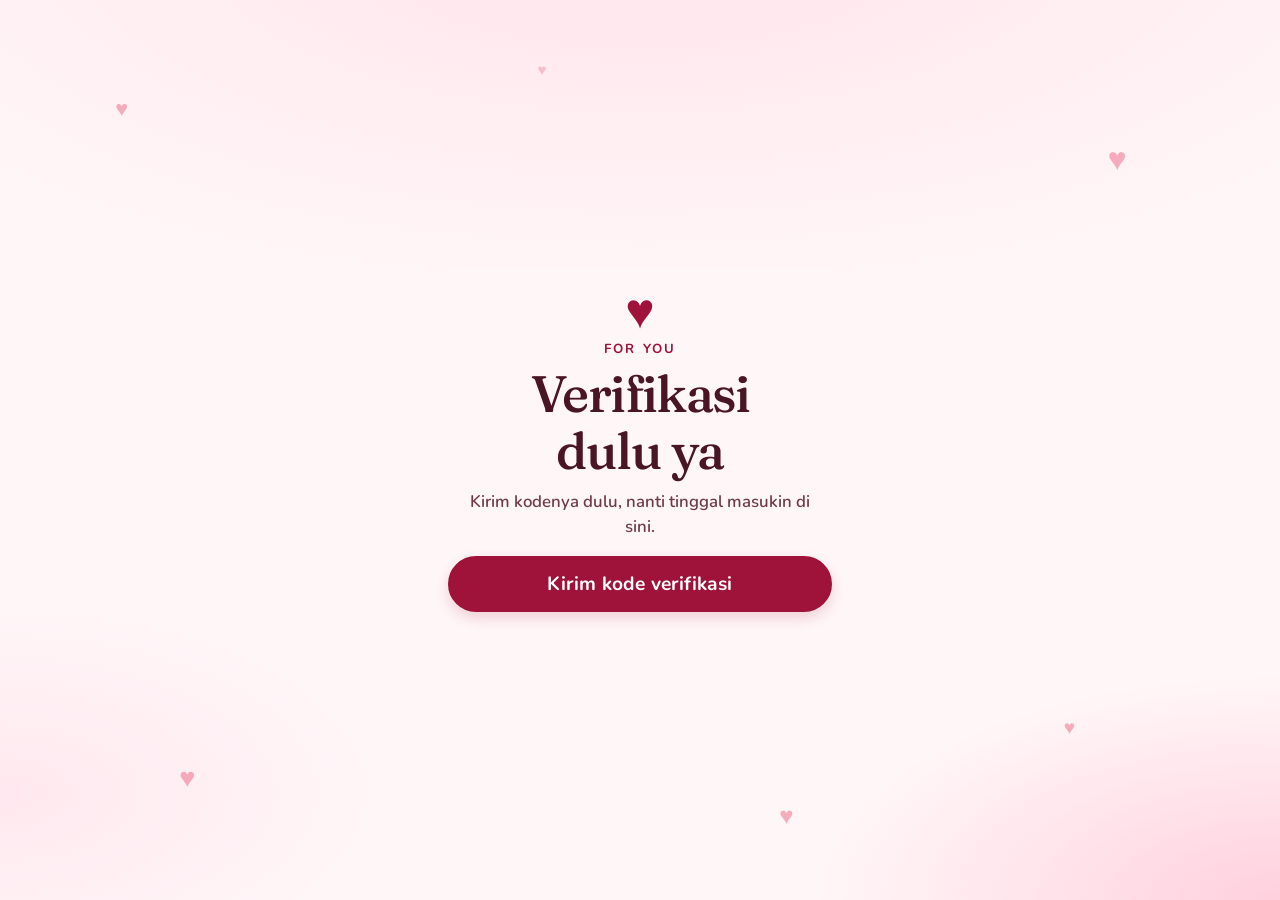
<file: index.html>
<!DOCTYPE html>
<html lang="en">
<head>
  <meta charset="utf-8">
  <meta name="viewport" content="width=device-width, initial-scale=1, viewport-fit=cover">
  <meta name="theme-color" content="#9f1239">
  <meta name="color-scheme" content="light">
  <meta name="apple-mobile-web-app-capable" content="yes">
  <meta name="mobile-web-app-capable" content="yes">
  <meta name="apple-mobile-web-app-status-bar-style" content="default">
  <meta name="apple-mobile-web-app-title" content="Shania">
  <meta name="description" content="A little question for Shania.">
  <title>Would you be my girlfriend?</title>
  <link rel="manifest" href="manifest.webmanifest">
  <link rel="icon" href="icon-192.png" type="image/png" sizes="192x192">
  <link rel="apple-touch-icon" href="icon-180.png">
  <link rel="stylesheet" href="css/styles.css">
  <script>
    try {
      var root = document.documentElement;
      var INACTIVITY_MS = 15 * 60 * 1000;
      var ABSOLUTE_MS = 60 * 60 * 1000;
      var verified = localStorage.getItem("shania.gate.verified") === "1";
      var session = null;
      try {
        session = JSON.parse(localStorage.getItem("shania.gate.session") || "null");
      } catch (parseError) {
        session = null;
      }
      var now = Date.now();
      var fresh = !!(verified && session
        && typeof session.verifiedAt === "number"
        && typeof session.lastActivityAt === "number"
        && now - session.verifiedAt < ABSOLUTE_MS
        && now - session.lastActivityAt < INACTIVITY_MS);
      if (fresh) {
        root.classList.add("is-verified");
      } else {
        root.classList.add("is-gated");
        if (!verified && localStorage.getItem("shania.gate.pending")) root.classList.add("has-code");
      }
    } catch (error) {
      document.documentElement.classList.add("is-gated");
    }
  </script>
</head>
<body>
  <div class="sky" aria-hidden="true">
    <span class="float-heart h1">♥</span>
    <span class="float-heart h2">♥</span>
    <span class="float-heart h3">♥</span>
    <span class="float-heart h4">♥</span>
    <span class="float-heart h5">♥</span>
    <span class="float-heart h6">♥</span>
  </div>
  <div id="safe-probe" aria-hidden="true"></div>
  <section class="gate scene" data-verify-gate aria-labelledby="gate-title">
    <p class="big-heart" aria-hidden="true">♥</p>
    <p class="eyebrow">For you</p>
    <h1 id="gate-title">Verifikasi dulu ya</h1>
    <p class="note gate-lead">Kirim kodenya dulu, nanti tinggal masukin di sini.</p>
    <p class="gate-error gate-expired" data-gate-expired role="alert" hidden></p>
    <p class="note gate-sent">Kode sudah dikirim. Masukin di sini ya.</p>
    <div class="gate-send-wrap">
      <button class="btn yes gate-send" type="button" data-gate-send>Kirim kode verifikasi</button>
      <p class="gate-error" data-gate-send-error role="alert" hidden></p>
    </div>
    <form class="gate-form" data-gate-form onsubmit="return false">
      <label class="gate-label" for="gate-code">Kode verifikasi</label>
      <input class="gate-code" id="gate-code" data-gate-code name="code" type="text" inputmode="text" autocomplete="off" autocapitalize="none" autocorrect="off" spellcheck="false" enterkeyhint="done" aria-describedby="gate-wa">
      <p class="note gate-wa" id="gate-wa" data-gate-wa>Kode belum masuk? Chat Fajar di WhatsApp ya 😊</p>
      <p class="gate-error" data-gate-error role="alert" hidden></p>
      <div class="gate-actions">
        <button class="btn yes" type="submit">Masuk</button>
        <button class="btn no" type="button" data-gate-resend aria-describedby="gate-timer">Kirim ulang kode</button>
      </div>
      <p class="gate-timer" id="gate-timer" data-gate-timer></p>
    </form>
  </section>
  <main class="scene" id="page-main" data-avoid>
    <p class="eyebrow">For you</p>
    <p class="ask-name">Shania Dea Menany Soputan</p>
    <h1>Would you be my girlfriend?</h1>
    <p class="note">I have been hoping to ask you this.</p>
    <div class="choices">
      <a class="btn yes" href="yeayy.html">Yes</a>
      <button class="btn no" type="button" aria-label="No" data-dodge="count" data-limit="5" data-next="sure.html">No</button>
    </div>
  </main>
  <script type="module" src="js/app.mjs"></script>
</body>
</html>
</file>
<file: css/styles.css>
@font-face {
  font-family: Fraunces;
  src: url("../fonts/fraunces-latin-500.woff2") format("woff2");
  font-weight: 500;
  font-style: normal;
  font-display: swap;
}

@font-face {
  font-family: Nunito;
  src: url("../fonts/nunito-latin-600.woff2") format("woff2");
  font-weight: 600;
  font-style: normal;
  font-display: swap;
}

@font-face {
  font-family: Nunito;
  src: url("../fonts/nunito-latin-700.woff2") format("woff2");
  font-weight: 700;
  font-style: normal;
  font-display: swap;
}

:root {
  --ink: #4a1524;
  --muted: #6f3a4a;
  --paper: #fff6f8;
  --yes: #9f1239;
  --yes-ink: #ffffff;
  --no-ink: #9f1239;
  --no-bg: #ffffff;
  --blush: #ffd6e3;
  --line: #c45b78;
  color-scheme: light;
}

* { box-sizing: border-box; }

html {
  height: 100%;
  overflow-x: clip;
  overflow-y: clip;
  -webkit-text-size-adjust: 100%;
  touch-action: manipulation;
  background: var(--paper);
}

body {
  position: fixed;
  inset: 0;
  margin: 0;
  overflow: hidden;
  display: flex;
  align-items: center;
  justify-content: center;
  padding:
    calc(1.15rem + env(safe-area-inset-top))
    calc(1rem + env(safe-area-inset-right))
    calc(1.15rem + env(safe-area-inset-bottom))
    calc(1rem + env(safe-area-inset-left));
  color: var(--ink);
  background:
    radial-gradient(120% 70% at 50% -8%, #ffe4ec 0%, transparent 58%),
    radial-gradient(70% 48% at 100% 100%, #ffd0de 0%, transparent 52%),
    radial-gradient(60% 42% at 0% 88%, #ffe8ef 0%, transparent 50%),
    var(--paper);
  font-family: Nunito, "Segoe UI", sans-serif;
  font-weight: 600;
  line-height: 1.4;
}

#safe-probe {
  position: fixed;
  left: 0;
  top: 0;
  width: 0;
  height: 0;
  overflow: hidden;
  visibility: hidden;
  pointer-events: none;
  padding:
    env(safe-area-inset-top)
    env(safe-area-inset-right)
    env(safe-area-inset-bottom)
    env(safe-area-inset-left);
}

.sky {
  position: fixed;
  inset: 0;
  overflow: hidden;
  pointer-events: none;
  z-index: 0;
}

.float-heart {
  position: absolute;
  color: #e11d48;
  opacity: 0.33;
  line-height: 1;
  animation: drift 7.5s ease-in-out infinite;
}

.h1 { left: 9%; top: 11%; font-size: 1.35rem; }
.h2 { right: 12%; top: 16%; font-size: 2rem; animation-delay: -1.4s; }
.h3 { left: 14%; bottom: 12%; font-size: 1.7rem; animation-delay: -2.6s; }
.h4 { right: 16%; bottom: 18%; font-size: 1.2rem; animation-delay: -3.5s; }
.h5 { left: 42%; top: 7%; font-size: 0.95rem; animation-delay: -4.2s; opacity: 0.22; }
.h6 { right: 38%; bottom: 8%; font-size: 1.5rem; animation-delay: -5s; }

.scene {
  position: relative;
  z-index: 1;
  width: min(26rem, 100%);
  max-height: 100%;
  overflow-y: auto;
  text-align: center;
  padding: 1.2rem 1rem 1.15rem;
  border-radius: 1.6rem;
  background: rgba(255, 246, 248, 0.9);
  background: color-mix(in srgb, var(--paper) 88%, transparent);
}

.eyebrow {
  margin: 0;
  color: var(--yes);
  font-size: 0.82rem;
  font-weight: 700;
  letter-spacing: 0.16em;
  text-transform: uppercase;
}

.ask-name {
  margin: 0.35rem 0 0;
  font-family: Fraunces, "Iowan Old Style", Palatino, Georgia, serif;
  font-weight: 500;
  font-size: clamp(1.55rem, 7.2vw, 2.35rem);
  line-height: 1.2;
  letter-spacing: -0.02em;
  text-wrap: balance;
  overflow-wrap: break-word;
  hyphens: none;
}

.ask-name + h1 {
  margin-top: 0.22rem;
}

h1 {
  margin: 0.4rem 0 0.65rem;
  font-family: Fraunces, "Iowan Old Style", Palatino, Georgia, serif;
  font-weight: 500;
  font-size: clamp(1.9rem, 8.6vw, 3.2rem);
  line-height: 1.12;
  letter-spacing: -0.03em;
  text-wrap: balance;
  overflow-wrap: break-word;
}

.note {
  margin: 0 auto;
  max-width: 22rem;
  color: var(--muted);
  font-size: 1.05rem;
  line-height: 1.45;
}

.big-heart {
  margin: 0 0 0.15rem;
  color: var(--yes);
  font-size: 3.1rem;
  line-height: 1;
}

.player {
  width: min(100%, calc(46dvh * 16 / 9));
  margin: 0.95rem auto 0.1rem;
}

.player-frame {
  position: relative;
  width: 100%;
  aspect-ratio: 16 / 9;
  border-radius: 1.15rem;
  overflow: hidden;
  background:
    radial-gradient(120% 90% at 50% 0%, #ffe4ec 0%, transparent 62%),
    #ffd0de;
  box-shadow: inset 0 0 0 1px rgba(196, 91, 120, 0.35);
}

.player-frame iframe,
.player-frame [data-yt-slot] {
  position: absolute;
  inset: 0;
  width: 100%;
  height: 100%;
  border: 0;
  border-radius: 1.15rem;
}

.player-veil,
.player-fallback {
  position: absolute;
  inset: 0;
  z-index: 2;
  display: flex;
  flex-direction: column;
  align-items: center;
  justify-content: center;
  gap: 0.75rem;
  padding: 0.9rem;
  text-align: center;
}

.player-veil[hidden],
.player-fallback[hidden],
.player-action[hidden] {
  display: none !important;
}

.player-status,
.player-noscript {
  margin: 0;
  color: var(--ink);
  font-size: 0.98rem;
  line-height: 1.35;
}

.player-noscript {
  margin-top: 0.75rem;
  color: var(--muted);
}

.player-noscript a {
  color: var(--yes);
  font-weight: 700;
}

.player-action,
.player-link {
  min-width: 10.5rem;
  box-shadow: 0 8px 18px rgba(159, 18, 57, 0.18);
}

.player-frame[data-view="loading"] .player-veil {
  background: transparent;
}

.player-frame[data-view="tap-to-play"] .player-veil {
  background:
    radial-gradient(90% 80% at 50% 18%, rgba(255, 228, 236, 0.25) 0%, transparent 70%),
    rgba(255, 208, 222, 0.94);
}

.player-frame[data-view="tap-for-sound"] .player-veil {
  justify-content: flex-start;
  padding-top: 0.7rem;
  background: linear-gradient(to bottom, rgba(74, 21, 36, 0.45), transparent 52%);
  pointer-events: none;
}

.player-frame[data-view="tap-for-sound"] .player-action {
  pointer-events: auto;
}

.player-frame[data-view="fallback"] iframe {
  visibility: hidden;
}

.player-fallback {
  background:
    radial-gradient(120% 90% at 50% 0%, #ffe4ec 0%, transparent 62%),
    #ffd0de;
}

.player-caption {
  margin: 0.55rem 0 0;
  font-size: 0.92rem;
}

.player-caption a {
  color: var(--yes);
  font-weight: 700;
}

.player-frame[data-view="fallback"] ~ .player-caption {
  display: none;
}

.choices {
  display: grid;
  grid-template-columns: 1fr 1fr;
  gap: 0.85rem;
  margin-top: 1.35rem;
}

.choice-spacer {
  min-height: 3.5rem;
}

.btn {
  display: inline-flex;
  align-items: center;
  justify-content: center;
  min-height: 3.5rem;
  padding: 0.85rem 1rem;
  border-radius: 999px;
  border: 2px solid transparent;
  font: inherit;
  font-weight: 700;
  font-size: 1.2rem;
  line-height: 1;
  letter-spacing: 0.01em;
  text-decoration: none;
  user-select: none;
  -webkit-user-select: none;
  touch-action: manipulation;
  -webkit-tap-highlight-color: transparent;
  cursor: pointer;
}

.btn.yes,
.btn.yes:visited {
  background: var(--yes);
  color: var(--yes-ink);
  border-color: var(--yes);
  box-shadow: 0 6px 14px rgba(159, 18, 57, 0.16);
}

.btn.no,
.btn.no:visited {
  background: var(--no-bg);
  color: var(--no-ink);
  border-color: var(--line);
  white-space: nowrap;
}

.btn:hover { filter: brightness(1.04); }

.btn:focus-visible {
  outline: 3px solid var(--ink);
  outline-offset: 3px;
}

.btn:active { transform: scale(0.98); }

.btn.is-fleeing {
  position: fixed;
  z-index: 6;
  margin: 0;
  touch-action: none;
}

.burst {
  position: fixed;
  inset: 0;
  z-index: 0;
  overflow: hidden;
  pointer-events: none;
}

.piece {
  position: absolute;
  top: -12%;
  width: var(--size);
  height: calc(var(--size) * 0.62);
  border-radius: 2px;
  animation: fall linear forwards;
}

.piece.heart {
  width: auto;
  height: auto;
  font-size: var(--size);
  line-height: 1;
  background: transparent;
}

@keyframes drift {
  0%, 100% { transform: translateY(0); }
  50% { transform: translateY(-10px); }
}

@keyframes fall {
  to { transform: translate3d(var(--drift), 110dvh, 0) rotate(var(--spin)); }
}

@media (max-height: 700px) {
  h1 { font-size: clamp(1.7rem, 7vw, 2.4rem); }
  .ask-name { font-size: clamp(1.35rem, 5.4vw, 1.7rem); }
  .note { font-size: 1rem; }
  .scene { padding-block: 0.75rem; }
  .choices { margin-top: 1rem; }
  .big-heart { font-size: 2.4rem; }
}

@media (max-height: 500px) {
  body { align-items: flex-start; }

  h1 {
    font-size: 1.55rem;
    margin: 0.25rem 0 0.35rem;
  }

  .ask-name {
    margin-top: 0.12rem;
    font-size: 1.15rem;
    line-height: 1.15;
  }

  .ask-name + h1 { margin-top: 0.1rem; }

  .note { font-size: 0.98rem; }
  .scene { padding: 0.6rem 0.9rem 0.7rem; }
  .choices { margin-top: 0.7rem; }
  .big-heart { font-size: 2rem; }
  .player { margin-top: 0.5rem; }
  .player-status { font-size: 0.92rem; }
}

.gate {
  display: none;
}

html.is-gated .gate {
  display: block;
}

html.is-gated #page-main,
html.is-gated .burst {
  display: none;
}

.gate-sent,
.gate-form {
  display: none;
}

html.has-code .gate-lead,
html.has-code .gate-send-wrap {
  display: none;
}

html.has-code .gate-sent {
  display: block;
}

html.has-code .gate-form {
  display: flex;
  flex-direction: column;
  gap: 0.75rem;
  margin-top: 1rem;
}

.gate-send-wrap {
  margin-top: 1.1rem;
}

.gate-label {
  margin: 0;
  color: var(--ink);
  font-size: 0.95rem;
  font-weight: 700;
}

.gate-code {
  width: 100%;
  min-height: 3.5rem;
  padding: 0.85rem 1rem;
  border: 2px solid var(--line);
  border-radius: 999px;
  background: #ffffff;
  color: var(--ink);
  caret-color: var(--yes);
  font: inherit;
  font-size: 1.125rem;
  font-weight: 700;
  letter-spacing: 0.12em;
  text-align: center;
}

.gate-code:focus-visible {
  outline: 3px solid var(--ink);
  outline-offset: 3px;
}

.gate-error {
  margin: 0;
  color: var(--yes);
  font-size: 1rem;
  font-weight: 700;
  line-height: 1.35;
}

.gate-expired {
  margin-top: 0.85rem;
}

.gate-send-wrap .gate-error {
  margin-top: 0.75rem;
}

.gate-error[hidden],
.gate-timer[hidden] {
  display: none;
}

.gate-actions {
  display: flex;
  flex-direction: column;
  gap: 0.75rem;
}

.gate .btn {
  width: 100%;
}

.gate .btn.no {
  white-space: normal;
}

.gate .btn:disabled {
  background: var(--blush);
  color: var(--ink);
  border-color: var(--line);
  box-shadow: none;
  opacity: 1;
  cursor: default;
}

.gate-timer {
  min-height: 1.4rem;
  margin: 0;
  color: var(--ink);
  font-weight: 700;
  font-variant-numeric: tabular-nums;
}

.gate-wa {
  margin: 0;
}

.gate-wa a {
  color: var(--yes);
  font-weight: 700;
}

.sr-only {
  position: fixed;
  left: 0;
  top: 0;
  width: 1px;
  height: 1px;
  margin: 0;
  overflow: hidden;
  clip-path: inset(50%);
  white-space: nowrap;
}

@media (prefers-reduced-motion: reduce) {
  *,
  *::before,
  *::after {
    animation: none !important;
    transition: none !important;
  }

  .btn:active { transform: none; }
}

@media (forced-colors: active) {
  .btn { border: 2px solid ButtonText; }
  .btn.yes { background: ButtonText; color: ButtonFace; }
}
</file>
